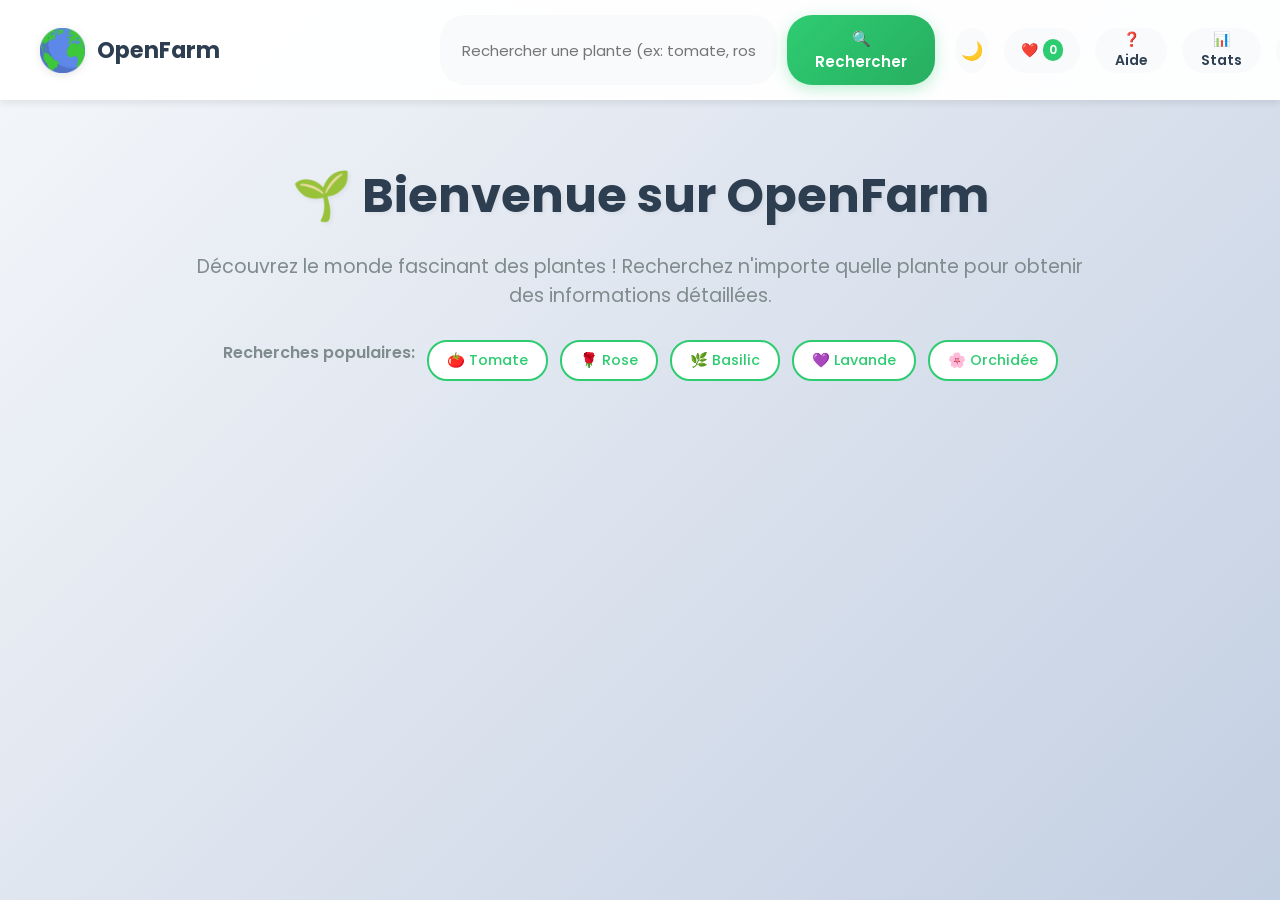
<file: index.html>
<!DOCTYPE html>
<html lang="fr">
<head>
    <meta charset="UTF-8">
    <meta name="viewport" content="width=device-width, initial-scale=1.0">
    <meta name="description" content="OpenFarm - Encyclopédie interactive des plantes. Recherchez et découvrez des informations sur toutes les plantes via Wikipedia.">
    <meta name="keywords" content="plantes, encyclopédie, botanique, jardin, OpenFarm">
    <meta name="author" content="OpenFarm">
    <title>OpenFarm - Encyclopédie des Plantes</title>
    <link rel="icon" type="image/png" href="icone.png">
    <link href="https://fonts.googleapis.com/css2?family=Poppins:wght@300;400;500;600;700&display=swap" rel="stylesheet">
    <link rel="stylesheet" href="style.css">
</head>
<body>
    <nav class="navbar">
        <a href="#" class="logo" onclick="location.reload()">
            <img src="icone.png" alt="Logo OpenFarm">
            <span>OpenFarm</span>
        </a>
        <div class="nav-content">
            <div class="search-container">
                <input type="text" class="search-input" placeholder="Rechercher une plante (ex: tomate, rose, basilic...)" aria-label="Rechercher une plante">
                <div class="search-suggestions" id="searchSuggestions"></div>
                <button class="search-button" aria-label="Lancer la recherche">
                    🔍 Rechercher
                </button>
            </div>
            <div class="nav-tools">
                <button class="theme-toggle" id="themeToggle" title="Basculer le thème (Ctrl+D)">
                    🌙
                </button>
                <button class="favorites-toggle" id="favoritesToggle" title="Mes favoris">
                    ❤️ <span class="favorites-count">0</span>
                </button>
                <button class="help-toggle" id="helpToggle" title="Aide (Ctrl+H)">
                    ❓ Aide
                </button>
                <button class="help-toggle" onclick="showStatsModal()" title="Statistiques">
                    📊 Stats
                </button>
                <button class="help-toggle" onclick="showAllNotes()" title="Mes notes">
                    📝 Notes
                </button>
            </div>
        </div>
        <div class="progress-bar" id="readingProgress"></div>
    </nav>
    
    <!-- Zone des notifications toast -->
    <div class="toast-container" id="toastContainer"></div>
    
    <!-- Modal d'aide -->
    <div class="help-modal" id="helpModal">
        <div class="help-content">
            <button class="help-close" id="helpClose">×</button>
            <h2>❓ Aide - OpenFarm</h2>
            
            <div class="help-section">
                <h3>🔍 Recherche</h3>
                <p>Tapez le nom d'une plante dans la barre de recherche pour découvrir des informations détaillées.</p>
                <ul>
                    <li>✨ Les suggestions apparaissent automatiquement</li>
                    <li>🎯 Cliquez sur un tag populaire pour une recherche rapide</li>
                    <li>📚 Les résultats proviennent de Wikipedia</li>
                </ul>
            </div>
            
            <div class="help-section">
                <h3>⌨️ Raccourcis Clavier</h3>
                <ul>
                    <li><span class="shortcut-key">Ctrl</span> + <span class="shortcut-key">K</span> : Focus sur la recherche</li>
                    <li><span class="shortcut-key">Ctrl</span> + <span class="shortcut-key">D</span> : Basculer le thème</li>
                    <li><span class="shortcut-key">Ctrl</span> + <span class="shortcut-key">H</span> : Afficher l'aide</li>
                    <li><span class="shortcut-key">Escape</span> : Fermer / Revenir en arrière</li>
                    <li><span class="shortcut-key">↑</span> <span class="shortcut-key">↓</span> : Naviguer dans les suggestions</li>
                    <li><span class="shortcut-key">Enter</span> : Sélectionner</li>
                </ul>
            </div>
            
            <div class="help-section">
                <h3>❤️ Favoris</h3>
                <p>Ajoutez vos plantes préférées à vos favoris pour y accéder rapidement.</p>
                <ul>
                    <li>🖱️ Cliquez sur le bouton cœur dans un article</li>
                    <li>📋 Consultez tous vos favoris via le bouton "❤️" dans la barre de navigation</li>
                    <li>💾 Vos favoris sont sauvegardés localement</li>
                </ul>
            </div>
            
            <div class="help-section">
                <h3>🎨 Fonctionnalités</h3>
                <ul>
                    <li>🌙 Mode sombre/clair</li>
                    <li>🔊 Lecture audio des articles</li>
                    <li>🖨️ Impression des articles</li>
                    <li>📊 Barre de progression de lecture</li>
                    <li>🔗 Navigation entre articles</li>
                </ul>
            </div>
            
            <div class="help-section">
                <h3>💡 Astuces</h3>
                <ul>
                    <li>🔄 Cliquez sur le logo pour revenir à l'accueil</li>
                    <li>🌐 Tous les liens internes ouvrent dans l'application</li>
                    <li>📱 L'interface s'adapte à tous les écrans</li>
                </ul>
            </div>
        </div>
    </div>
    
    <main class="content">
        <div class="hero">
            <h1>🌱 Bienvenue sur OpenFarm</h1>
            <p>Découvrez le monde fascinant des plantes ! Recherchez n'importe quelle plante pour obtenir des informations détaillées.</p>
            <div class="popular-searches">
                <span class="popular-label" style="color: var(--text-light); font-weight: 600;">Recherches populaires:</span>
                <span class="popular-tag" data-search="tomate">🍅 Tomate</span>
                <span class="popular-tag" data-search="rose">🌹 Rose</span>
                <span class="popular-tag" data-search="basilic">🌿 Basilic</span>
                <span class="popular-tag" data-search="lavande">💜 Lavande</span>
                <span class="popular-tag" data-search="orchidée">🌸 Orchidée</span>
            </div>
        </div>
        
        <div id="searchResults" class="search-results">
            <!-- Les résultats de la recherche s'afficheront ici -->
        </div>
    </main>
    
    <script src="script.js"></script>
    <script src="advanced-features.js"></script>
</body>
</html>
</file>
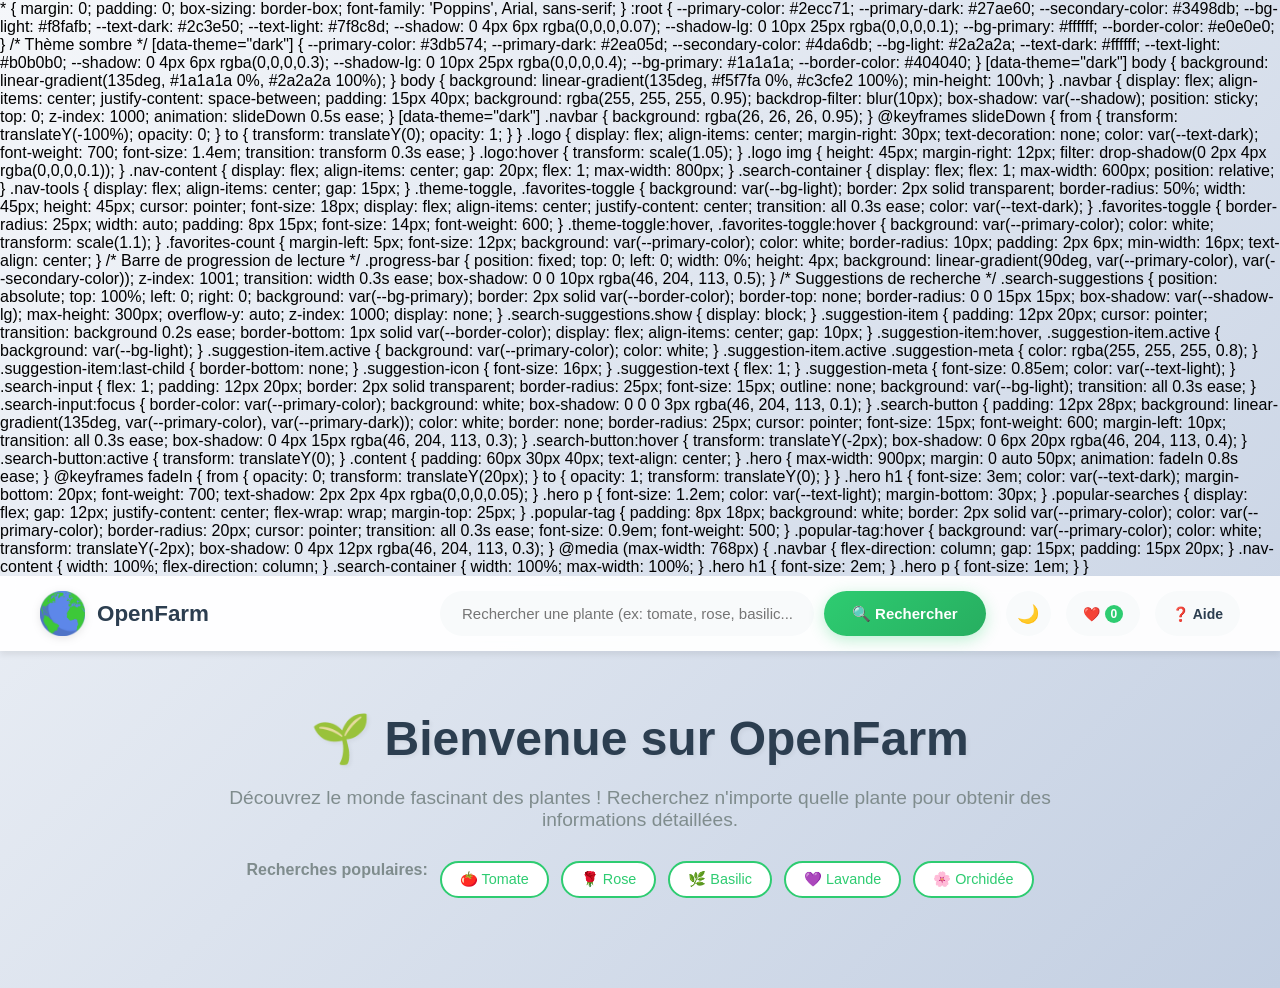
<file: index_old.html>
<!DOCTYPE html>
<html lang="fr">
<head>
    <meta charset="UTF-8">
    <meta name="viewport" content="width=device-width, initial-scale=1.0">
    <meta name="description" content="OpenFarm - Encyclopédie interactive des plantes. Recherchez et découvrez     <link href="https://fonts.googleapis.com/css2?family=Poppins:wght@300;400;500;600;700&display=swap" rel="stylesheet">
    <link rel="stylesheet" href="style.css">
        * {
            margin: 0;
            padding: 0;
            box-sizing: border-box;
            font-family: 'Poppins', Arial, sans-serif;
        }
        
        :root {
            --primary-color: #2ecc71;
            --primary-dark: #27ae60;
            --secondary-color: #3498db;
            --bg-light: #f8fafb;
            --text-dark: #2c3e50;
            --text-light: #7f8c8d;
            --shadow: 0 4px 6px rgba(0,0,0,0.07);
            --shadow-lg: 0 10px 25px rgba(0,0,0,0.1);
            --bg-primary: #ffffff;
            --border-color: #e0e0e0;
        }
        
        /* Thème sombre */
        [data-theme="dark"] {
            --primary-color: #3db574;
            --primary-dark: #2ea05d;
            --secondary-color: #4da6db;
            --bg-light: #2a2a2a;
            --text-dark: #ffffff;
            --text-light: #b0b0b0;
            --shadow: 0 4px 6px rgba(0,0,0,0.3);
            --shadow-lg: 0 10px 25px rgba(0,0,0,0.4);
            --bg-primary: #1a1a1a;
            --border-color: #404040;
        }
        
        [data-theme="dark"] body {
            background: linear-gradient(135deg, #1a1a1a 0%, #2a2a2a 100%);
        }
        
        body {
            background: linear-gradient(135deg, #f5f7fa 0%, #c3cfe2 100%);
            min-height: 100vh;
        }
        
        .navbar {
            display: flex;
            align-items: center;
            justify-content: space-between;
            padding: 15px 40px;
            background: rgba(255, 255, 255, 0.95);
            backdrop-filter: blur(10px);
            box-shadow: var(--shadow);
            position: sticky;
            top: 0;
            z-index: 1000;
            animation: slideDown 0.5s ease;
        }
        
        [data-theme="dark"] .navbar {
            background: rgba(26, 26, 26, 0.95);
        }
        
        @keyframes slideDown {
            from {
                transform: translateY(-100%);
                opacity: 0;
            }
            to {
                transform: translateY(0);
                opacity: 1;
            }
        }
        
        .logo {
            display: flex;
            align-items: center;
            margin-right: 30px;
            text-decoration: none;
            color: var(--text-dark);
            font-weight: 700;
            font-size: 1.4em;
            transition: transform 0.3s ease;
        }
        
        .logo:hover {
            transform: scale(1.05);
        }
        
        .logo img {
            height: 45px;
            margin-right: 12px;
            filter: drop-shadow(0 2px 4px rgba(0,0,0,0.1));
        }
        
        .nav-content {
            display: flex;
            align-items: center;
            gap: 20px;
            flex: 1;
            max-width: 800px;
        }
        
        .search-container {
            display: flex;
            flex: 1;
            max-width: 600px;
            position: relative;
        }
        
        .nav-tools {
            display: flex;
            align-items: center;
            gap: 15px;
        }
        
        .theme-toggle, .favorites-toggle {
            background: var(--bg-light);
            border: 2px solid transparent;
            border-radius: 50%;
            width: 45px;
            height: 45px;
            cursor: pointer;
            font-size: 18px;
            display: flex;
            align-items: center;
            justify-content: center;
            transition: all 0.3s ease;
            color: var(--text-dark);
        }
        
        .favorites-toggle {
            border-radius: 25px;
            width: auto;
            padding: 8px 15px;
            font-size: 14px;
            font-weight: 600;
        }
        
        .theme-toggle:hover, .favorites-toggle:hover {
            background: var(--primary-color);
            color: white;
            transform: scale(1.1);
        }
        
        .favorites-count {
            margin-left: 5px;
            font-size: 12px;
            background: var(--primary-color);
            color: white;
            border-radius: 10px;
            padding: 2px 6px;
            min-width: 16px;
            text-align: center;
        }
        
        /* Barre de progression de lecture */
        .progress-bar {
            position: fixed;
            top: 0;
            left: 0;
            width: 0%;
            height: 4px;
            background: linear-gradient(90deg, var(--primary-color), var(--secondary-color));
            z-index: 1001;
            transition: width 0.3s ease;
            box-shadow: 0 0 10px rgba(46, 204, 113, 0.5);
        }
        
        /* Suggestions de recherche */
        .search-suggestions {
            position: absolute;
            top: 100%;
            left: 0;
            right: 0;
            background: var(--bg-primary);
            border: 2px solid var(--border-color);
            border-top: none;
            border-radius: 0 0 15px 15px;
            box-shadow: var(--shadow-lg);
            max-height: 300px;
            overflow-y: auto;
            z-index: 1000;
            display: none;
        }
        
        .search-suggestions.show {
            display: block;
        }
        
        .suggestion-item {
            padding: 12px 20px;
            cursor: pointer;
            transition: background 0.2s ease;
            border-bottom: 1px solid var(--border-color);
            display: flex;
            align-items: center;
            gap: 10px;
        }
        
        .suggestion-item:hover, .suggestion-item.active {
            background: var(--bg-light);
        }
        
        .suggestion-item.active {
            background: var(--primary-color);
            color: white;
        }
        
        .suggestion-item.active .suggestion-meta {
            color: rgba(255, 255, 255, 0.8);
        }
        
        .suggestion-item:last-child {
            border-bottom: none;
        }
        
        .suggestion-icon {
            font-size: 16px;
        }
        
        .suggestion-text {
            flex: 1;
        }
        
        .suggestion-meta {
            font-size: 0.85em;
            color: var(--text-light);
        }
        
        .search-input {
            flex: 1;
            padding: 12px 20px;
            border: 2px solid transparent;
            border-radius: 25px;
            font-size: 15px;
            outline: none;
            background: var(--bg-light);
            transition: all 0.3s ease;
        }
        
        .search-input:focus {
            border-color: var(--primary-color);
            background: white;
            box-shadow: 0 0 0 3px rgba(46, 204, 113, 0.1);
        }
        
        .search-button {
            padding: 12px 28px;
            background: linear-gradient(135deg, var(--primary-color), var(--primary-dark));
            color: white;
            border: none;
            border-radius: 25px;
            cursor: pointer;
            font-size: 15px;
            font-weight: 600;
            margin-left: 10px;
            transition: all 0.3s ease;
            box-shadow: 0 4px 15px rgba(46, 204, 113, 0.3);
        }
        
        .search-button:hover {
            transform: translateY(-2px);
            box-shadow: 0 6px 20px rgba(46, 204, 113, 0.4);
        }
        
        .search-button:active {
            transform: translateY(0);
        }
        
        .content {
            padding: 60px 30px 40px;
            text-align: center;
        }
        
        .hero {
            max-width: 900px;
            margin: 0 auto 50px;
            animation: fadeIn 0.8s ease;
        }
        
        @keyframes fadeIn {
            from {
                opacity: 0;
                transform: translateY(20px);
            }
            to {
                opacity: 1;
                transform: translateY(0);
            }
        }
        
        .hero h1 {
            font-size: 3em;
            color: var(--text-dark);
            margin-bottom: 20px;
            font-weight: 700;
            text-shadow: 2px 2px 4px rgba(0,0,0,0.05);
        }
        
        .hero p {
            font-size: 1.2em;
            color: var(--text-light);
            margin-bottom: 30px;
        }
        
        .popular-searches {
            display: flex;
            gap: 12px;
            justify-content: center;
            flex-wrap: wrap;
            margin-top: 25px;
        }
        
        .popular-tag {
            padding: 8px 18px;
            background: white;
            border: 2px solid var(--primary-color);
            color: var(--primary-color);
            border-radius: 20px;
            cursor: pointer;
            transition: all 0.3s ease;
            font-size: 0.9em;
            font-weight: 500;
        }
        
        .popular-tag:hover {
            background: var(--primary-color);
            color: white;
            transform: translateY(-2px);
            box-shadow: 0 4px 12px rgba(46, 204, 113, 0.3);
        }
        
        @media (max-width: 768px) {
            .navbar {
                flex-direction: column;
                gap: 15px;
                padding: 15px 20px;
            }
            
            .nav-content {
                width: 100%;
                flex-direction: column;
            }
            
            .search-container {
                width: 100%;
                max-width: 100%;
            }
            
            .hero h1 {
                font-size: 2em;
            }
            
            .hero p {
                font-size: 1em;
            }
        }
    </style>
</head>
<body>
    <nav class="navbar">
        <a href="#" class="logo" onclick="location.reload()">
            <img src="icone.png" alt="Logo OpenFarm">
            <span>OpenFarm</span>
        </a>
        <div class="nav-content">
            <div class="search-container">
                <input type="text" class="search-input" placeholder="Rechercher une plante (ex: tomate, rose, basilic...)" aria-label="Rechercher une plante">
                <div class="search-suggestions" id="searchSuggestions"></div>
                <button class="search-button" aria-label="Lancer la recherche">
                    🔍 Rechercher
                </button>
            </div>
            <div class="nav-tools">
                <button class="theme-toggle" id="themeToggle" title="Basculer le thème">
                    🌙
                </button>
                <button class="favorites-toggle" id="favoritesToggle" title="Mes favoris">
                    ❤️ <span class="favorites-count">0</span>
                </button>
                <button class="help-toggle" id="helpToggle" title="Aide (Ctrl+H)">
                    ❓ Aide
                </button>
            </div>
        </div>
        <div class="progress-bar" id="readingProgress"></div>
    </nav>
    
    <!-- Zone des notifications toast -->
    <div class="toast-container" id="toastContainer"></div>
    
    <!-- Modal d'aide -->
    <div class="help-modal" id="helpModal">
        <div class="help-content">
            <button class="help-close" id="helpClose">×</button>
            <h2>❓ Aide - OpenFarm</h2>
            
            <div class="help-section">
                <h3>🔍 Recherche</h3>
                <p>Tapez le nom d'une plante dans la barre de recherche pour découvrir des informations détaillées.</p>
                <ul>
                    <li>✨ Les suggestions apparaissent automatiquement</li>
                    <li>🎯 Cliquez sur un tag populaire pour une recherche rapide</li>
                    <li>📚 Les résultats proviennent de Wikipedia</li>
                </ul>
            </div>
            
            <div class="help-section">
                <h3>⌨️ Raccourcis Clavier</h3>
                <ul>
                    <li><span class="shortcut-key">Ctrl</span> + <span class="shortcut-key">K</span> : Focus sur la recherche</li>
                    <li><span class="shortcut-key">Ctrl</span> + <span class="shortcut-key">D</span> : Basculer le thème</li>
                    <li><span class="shortcut-key">Ctrl</span> + <span class="shortcut-key">H</span> : Afficher l'aide</li>
                    <li><span class="shortcut-key">Escape</span> : Fermer / Revenir en arrière</li>
                    <li><span class="shortcut-key">↑</span> <span class="shortcut-key">↓</span> : Naviguer dans les suggestions</li>
                    <li><span class="shortcut-key">Enter</span> : Sélectionner</li>
                </ul>
            </div>
            
            <div class="help-section">
                <h3>❤️ Favoris</h3>
                <p>Ajoutez vos plantes préférées à vos favoris pour y accéder rapidement.</p>
                <ul>
                    <li>🖱️ Cliquez sur le bouton cœur dans un article</li>
                    <li>📋 Consultez tous vos favoris via le bouton "❤️" dans la barre de navigation</li>
                    <li>💾 Vos favoris sont sauvegardés localement</li>
                </ul>
            </div>
            
            <div class="help-section">
                <h3>🎨 Fonctionnalités</h3>
                <ul>
                    <li>🌙 Mode sombre/clair</li>
                    <li>🔊 Lecture audio des articles</li>
                    <li>🖨️ Impression des articles</li>
                    <li>📊 Barre de progression de lecture</li>
                    <li>🔗 Navigation entre articles</li>
                </ul>
            </div>
            
            <div class="help-section">
                <h3>💡 Astuces</h3>
                <ul>
                    <li>🔄 Cliquez sur le logo pour revenir à l'accueil</li>
                    <li>🌐 Tous les liens internes ouvrent dans l'application</li>
                    <li>📱 L'interface s'adapte à tous les écrans</li>
                </ul>
            </div>
        </div>
    </div>
    
    <main class="content">
        <div class="hero">
            <h1>🌱 Bienvenue sur OpenFarm</h1>
            <p>Découvrez le monde fascinant des plantes ! Recherchez n'importe quelle plante pour obtenir des informations détaillées.</p>
            <div class="popular-searches">
                <span class="popular-label" style="color: var(--text-light); font-weight: 600;">Recherches populaires:</span>
                <span class="popular-tag" data-search="tomate">🍅 Tomate</span>
                <span class="popular-tag" data-search="rose">🌹 Rose</span>
                <span class="popular-tag" data-search="basilic">🌿 Basilic</span>
                <span class="popular-tag" data-search="lavande">💜 Lavande</span>
                <span class="popular-tag" data-search="orchidée">🌸 Orchidée</span>
            </div>
        </div>
        
        <div id="searchResults" class="search-results">
            <!-- Les résultats de la recherche s'afficheront ici -->
        </div>
    </main>
    
    <script>
        document.addEventListener('DOMContentLoaded', function() {
            const searchInput = document.querySelector('.search-input');
            const searchButton = document.querySelector('.search-button');
            const searchResults = document.getElementById('searchResults');
            const popularTags = document.querySelectorAll('.popular-tag');
            
            // Système de navigation
            let navigationHistory = [];
            let currentSearchResults = null;
            
            // Variables pour les nouvelles fonctionnalités
            let favorites = JSON.parse(localStorage.getItem('plantFavorites') || '[]');
            let speechSynthesis = window.speechSynthesis;
            let currentSpeech = null;
            let searchSuggestions = [];
            
            // Initialisation du thème
            const savedTheme = localStorage.getItem('theme') || 'light';
            document.documentElement.setAttribute('data-theme', savedTheme);
            
            // Gestion du thème - Sécurité avec vérification d'existence
            const themeToggle = document.getElementById('themeToggle');
            const favoritesToggle = document.getElementById('favoritesToggle');
            const searchSuggestionsEl = document.getElementById('searchSuggestions');
            
            // Système de notifications toast (déplacé ici pour être disponible)
            function showToast(message, type = 'info', duration = 3000) {
                const toastContainer = document.getElementById('toastContainer');
                if (!toastContainer) return;
                
                const toast = document.createElement('div');
                toast.className = `toast ${type}`;
                
                const icons = {
                    success: '✓',
                    error: '⚠️',
                    info: 'ℹ️'
                };
                
                toast.innerHTML = `
                    <div class="toast-icon">${icons[type] || icons.info}</div>
                    <div class="toast-content">${message}</div>
                    <button class="toast-close">×</button>
                `;
                
                toastContainer.appendChild(toast);
                
                // Animer l'apparition
                setTimeout(() => toast.classList.add('show'), 100);
                
                // Gestionnaire de fermeture
                const closeBtn = toast.querySelector('.toast-close');
                closeBtn.addEventListener('click', () => {
                    toast.classList.remove('show');
                    setTimeout(() => {
                        if (toast.parentNode) toastContainer.removeChild(toast);
                    }, 300);
                });
                
                // Auto-fermeture
                if (duration > 0) {
                    setTimeout(() => {
                        if (toast.parentNode) {
                            toast.classList.remove('show');
                            setTimeout(() => {
                                if (toast.parentNode) {
                                    toastContainer.removeChild(toast);
                                }
                            }, 300);
                        }
                    }, duration);
                }
            }
            
            function updateThemeIcon() {
                const theme = document.documentElement.getAttribute('data-theme');
                if (themeToggle) {
                    themeToggle.textContent = theme === 'dark' ? '☀️' : '🌙';
                }
            }
            
            function toggleTheme() {
                const currentTheme = document.documentElement.getAttribute('data-theme');
                const newTheme = currentTheme === 'dark' ? 'light' : 'dark';
                document.documentElement.setAttribute('data-theme', newTheme);
                localStorage.setItem('theme', newTheme);
                updateThemeIcon();
                showToast(`Thème ${newTheme === 'dark' ? 'sombre' : 'clair'} activé`, 'success');
            }
            
            function updateFavoritesCount() {
                const count = favorites.length;
                const favoritesCountEl = document.querySelector('.favorites-count');
                if (favoritesCountEl) {
                    favoritesCountEl.textContent = count;
                }
            }
            
            function toggleFavorite(pageId, title) {
                const index = favorites.findIndex(fav => fav.id === pageId);
                if (index > -1) {
                    favorites.splice(index, 1);
                } else {
                    favorites.push({ id: pageId, title: title, date: new Date().toISOString() });
                }
                localStorage.setItem('plantFavorites', JSON.stringify(favorites));
                updateFavoritesCount();
                return index === -1; // retourne true si ajouté, false si supprimé
            }
            
            function updateProgressBar() {
                const article = document.querySelector('.article-content');
                const progressBar = document.getElementById('readingProgress');
                
                if (article && progressBar) {
                    const scrollTop = window.pageYOffset;
                    const docHeight = article.offsetHeight;
                    const winHeight = window.innerHeight;
                    const scrollPercent = scrollTop / (docHeight - winHeight);
                    const scrollPercentRounded = Math.round(scrollPercent * 100);
                    progressBar.style.width = Math.min(scrollPercentRounded, 100) + '%';
                }
            }
            
            function startSpeech(text) {
                if (currentSpeech) {
                    speechSynthesis.cancel();
                }
                
                currentSpeech = new SpeechSynthesisUtterance(text);
                currentSpeech.lang = 'fr-FR';
                currentSpeech.rate = 0.8;
                currentSpeech.pitch = 1;
                
                currentSpeech.onend = () => {
                    const speechBtn = document.getElementById('speechBtn');
                    if (speechBtn) {
                        speechBtn.textContent = '🔊 Écouter';
                        speechBtn.classList.remove('active');
                    }
                };
                
                speechSynthesis.speak(currentSpeech);
            }
            
            function stopSpeech() {
                if (speechSynthesis.speaking) {
                    speechSynthesis.cancel();
                }
            }
            
            async function showSearchSuggestions(query) {
                if (!searchSuggestionsEl || query.length < 2) {
                    if (searchSuggestionsEl) searchSuggestionsEl.classList.remove('show');
                    return;
                }
                
                try {
                    const suggestionsUrl = `https://fr.wikipedia.org/w/api.php?action=query&list=search&srsearch=${encodeURIComponent(query + ' plante')}&format=json&origin=*&srlimit=5`;
                    const response = await fetch(suggestionsUrl);
                    const data = await response.json();
                    
                    if (data.query.search.length > 0) {
                        searchSuggestionsEl.innerHTML = data.query.search.map(item => `
                            <div class="suggestion-item" data-title="${item.title}">
                                <span class="suggestion-icon">🌿</span>
                                <div class="suggestion-text">
                                    <div>${item.title}</div>
                                    <div class="suggestion-meta">${item.snippet.replace(/<[^>]*>/g, '').substring(0, 60)}...</div>
                                </div>
                            </div>
                        `).join('');
                        
                        // Ajouter les événements de clic
                        searchSuggestionsEl.querySelectorAll('.suggestion-item').forEach(item => {
                            item.addEventListener('click', () => {
                                const title = item.getAttribute('data-title');
                                searchInput.value = title;
                                searchSuggestionsEl.classList.remove('show');
                                searchPlant();
                            });
                        });
                        
                        searchSuggestionsEl.classList.add('show');
                    }
                } catch (error) {
                    console.error('Erreur lors de la récupération des suggestions:', error);
                }
            }
            
            // Initialisation
            updateThemeIcon();
            updateFavoritesCount();
            
            // Fonction pour afficher les favoris
            function showFavorites() {
                if (favorites.length === 0) {
                    searchResults.innerHTML = `
                        <div class="no-results-container">
                            <div class="no-results-icon">❤️</div>
                            <p class="no-results">Aucun favori pour le moment</p>
                            <p class="no-results-sub">Ajoutez des articles à vos favoris en cliquant sur le bouton cœur lors de la lecture.</p>
                        </div>
                    `;
                    return;
                }
                
                searchResults.innerHTML = `
                    <div class="results-header">
                        <h2>❤️ Mes favoris (${favorites.length})</h2>
                    </div>
                    <div class="results-container">
                        ${favorites.map(fav => `
                            <div class="result-item favorite-item" data-page-id="${fav.id}" data-title="${fav.title}">
                                <div class="image-container">
                                    <div class="favorite-icon">🌿</div>
                                </div>
                                <div class="result-content">
                                    <h3><a href="#" class="article-link" data-page-id="${fav.id}" data-title="${fav.title}">${fav.title}</a></h3>
                                    <p class="snippet">Ajouté à vos favoris le ${new Date(fav.date).toLocaleDateString('fr-FR')}</p>
                                    <div class="result-actions">
                                        <a href="#" class="read-more article-link" data-page-id="${fav.id}" data-title="${fav.title}">📖 Lire l'article</a>
                                        <button class="remove-favorite" data-page-id="${fav.id}">🗑️ Supprimer</button>
                                    </div>
                                </div>
                            </div>
                        `).join('')}
                    </div>
                `;
                
                // Ajouter les gestionnaires d'événements
                const articleLinks = searchResults.querySelectorAll('.article-link');
                articleLinks.forEach(link => {
                    link.addEventListener('click', (e) => {
                        e.preventDefault();
                        currentSearchResults = searchResults.innerHTML; // Sauvegarder la vue des favoris
                        const pageId = link.getAttribute('data-page-id');
                        const title = link.getAttribute('data-title');
                        showWikipediaArticle(pageId, title);
                    });
                });
                
                const removeButtons = searchResults.querySelectorAll('.remove-favorite');
                removeButtons.forEach(btn => {
                    btn.addEventListener('click', () => {
                        const pageId = btn.getAttribute('data-page-id');
                        toggleFavorite(pageId, '');
                        showFavorites(); // Rafraîchir la liste
                    });
                });
            }
            
            // Événements avec vérifications de sécurité
            if (themeToggle) {
                themeToggle.addEventListener('click', toggleTheme);
            }
            if (favoritesToggle) {
                favoritesToggle.addEventListener('click', showFavorites);
            }
            
            // Barre de progression
            window.addEventListener('scroll', updateProgressBar);
            
            // Fermer les suggestions quand on clique ailleurs
            document.addEventListener('click', (e) => {
                if (searchSuggestionsEl && !searchInput.contains(e.target) && !searchSuggestionsEl.contains(e.target)) {
                    searchSuggestionsEl.classList.remove('show');
                }
            });
            
            // Navigation par clavier
            document.addEventListener('keydown', (e) => {
                // Ctrl/Cmd + K pour focus sur recherche
                if ((e.ctrlKey || e.metaKey) && e.key === 'k') {
                    e.preventDefault();
                    searchInput.focus();
                }
                
                // Escape pour fermer les suggestions ou revenir
                if (e.key === 'Escape') {
                    if (searchSuggestionsEl.classList.contains('show')) {
                        searchSuggestionsEl.classList.remove('show');
                    } else if (document.querySelector('.article-container')) {
                        goBackToResults();
                    }
                }
                
                // Ctrl/Cmd + D pour basculer le thème
                if ((e.ctrlKey || e.metaKey) && e.key === 'd') {
                    e.preventDefault();
                    toggleTheme();
                }
                
                // Flèches pour naviguer dans les suggestions
                if (searchSuggestionsEl && searchSuggestionsEl.classList.contains('show')) {
                    const suggestions = searchSuggestionsEl.querySelectorAll('.suggestion-item');
                    const activeIndex = Array.from(suggestions).findIndex(item => item.classList.contains('active'));
                    
                    if (e.key === 'ArrowDown') {
                        e.preventDefault();
                        const nextIndex = activeIndex < suggestions.length - 1 ? activeIndex + 1 : 0;
                        suggestions.forEach((item, index) => {
                            item.classList.toggle('active', index === nextIndex);
                        });
                    }
                    
                    if (e.key === 'ArrowUp') {
                        e.preventDefault();
                        const prevIndex = activeIndex > 0 ? activeIndex - 1 : suggestions.length - 1;
                        suggestions.forEach((item, index) => {
                            item.classList.toggle('active', index === prevIndex);
                        });
                    }
                    
                    if (e.key === 'Enter' && activeIndex >= 0) {
                        e.preventDefault();
                        suggestions[activeIndex].click();
                    }
                }
            });
            
            // Animation au survol des éléments
            function addHoverAnimations() {
                const animatedElements = document.querySelectorAll('.result-item, .popular-tag, .article-control-btn');
                animatedElements.forEach(element => {
                    element.addEventListener('mouseenter', () => {
                        element.style.transform = 'translateY(-3px) scale(1.02)';
                    });
                    element.addEventListener('mouseleave', () => {
                        element.style.transform = '';
                    });
                });
            }
            
            // Fonctions utilitaires pour l'historique
            function addToHistory(pageId, title) {
                const historyItem = { id: pageId, title: title, timestamp: Date.now() };
                navigationHistory = navigationHistory.filter(item => item.id !== pageId);
                navigationHistory.unshift(historyItem);
                
                // Garder seulement les 20 dernières entrées
                if (navigationHistory.length > 20) {
                    navigationHistory = navigationHistory.slice(0, 20);
                }
                
                localStorage.setItem('plantHistory', JSON.stringify(navigationHistory));
            }
            
            // Charger l'historique au démarrage (utilise la variable déjà déclarée en haut)
            if (localStorage.getItem('plantHistory')) {
                const savedHistory = JSON.parse(localStorage.getItem('plantHistory') || '[]');
                navigationHistory.push(...savedHistory);
            }
            
            // Gestion des tags populaires
            popularTags.forEach(tag => {
                tag.addEventListener('click', function() {
                    const searchTerm = this.getAttribute('data-search');
                    searchInput.value = searchTerm;
                    searchPlant();
                    // Scroll vers les résultats
                    setTimeout(() => {
                        searchResults.scrollIntoView({ behavior: 'smooth', block: 'start' });
                    }, 100);
                });
            });
            
            // Fonction pour effectuer la recherche
            async function searchPlant() {
                const query = searchInput.value.trim();
                if (query === '') {
                    searchResults.innerHTML = '<p class="error">⚠️ Veuillez entrer un terme de recherche.</p>';
                    return;
                }
                
                // Afficher un message de chargement avec animation
                searchResults.innerHTML = `
                    <div class="loading-container">
                        <div class="spinner"></div>
                        <p class="loading">Recherche en cours...</p>
                    </div>
                `;
                
                try {
                    // Appel à l'API de Wikipédia pour la recherche
                    const searchUrl = `https://fr.wikipedia.org/w/api.php?action=query&list=search&srsearch=${encodeURIComponent(query + ' plante')}&format=json&origin=*&srlimit=10`;
                    const searchResponse = await fetch(searchUrl);
                    const searchData = await searchResponse.json();
                    
                    if (searchData.query.search.length === 0) {
                        searchResults.innerHTML = `
                            <div class="no-results-container">
                                <div class="no-results-icon">🔍</div>
                                <p class="no-results">Aucun résultat trouvé pour "${query}"</p>
                                <p class="no-results-sub">Essayez avec un autre terme de recherche ou consultez nos suggestions populaires.</p>
                            </div>
                        `;
                        return;
                    }
                    
                    // Préparer l'affichage des résultats
                    searchResults.innerHTML = `
                        <div class="results-header">
                            <h2>📚 Résultats pour "${query}" (${searchData.query.search.length})</h2>
                        </div>
                        <div class="results-container"></div>
                    `;
                    const resultsContainer = document.querySelector('.results-container');
                    
                    // Pour chaque résultat, créer un élément et ajouter l'image
                    searchData.query.search.forEach((result, index) => {
                        const pageUrl = `https://fr.wikipedia.org/?curid=${result.pageid}`;
                        const snippet = result.snippet.replace(/<span class="searchmatch">/g, '<strong>').replace(/<\/span>/g, '</strong>');
                        
                        // Créer l'élément de résultat
                        const resultElement = document.createElement('div');
                        resultElement.className = 'result-item';
                        resultElement.style.animationDelay = `${index * 0.1}s`;
                        
                        // Ajouter d'abord le contenu texte
                        resultElement.innerHTML = `
                            <div class="image-container">
                                <div class="image-placeholder">
                                    <div class="skeleton"></div>
                                </div>
                            </div>
                            <div class="result-content">
                                <h3><a href="#" class="article-link" data-page-id="${result.pageid}" data-title="${result.title}">${result.title}</a></h3>
                                <p class="snippet">${snippet}...</p>
                                <div class="result-actions">
                                    <a href="#" class="read-more article-link" data-page-id="${result.pageid}" data-title="${result.title}">📖 Lire l'article</a>
                                    <a href="${pageUrl}" class="external-link" target="_blank" rel="noopener noreferrer">🔗 Voir sur Wikipédia</a>
                                </div>
                            </div>
                        `;
                        
                        resultsContainer.appendChild(resultElement);
                        
                        // Récupérer l'image de manière asynchrone
                        fetchPlantImage(result.pageid, resultElement, result.title);
                        
                        // Ajouter les gestionnaires d'événements pour les liens d'article
                        const articleLinks = resultElement.querySelectorAll('.article-link');
                        articleLinks.forEach(link => {
                            link.addEventListener('click', (e) => {
                                e.preventDefault();
                                const pageId = link.getAttribute('data-page-id');
                                const title = link.getAttribute('data-title');
                                showWikipediaArticle(pageId, title);
                            });
                        });
                    });
                } catch (error) {
                    console.error('Erreur lors de la recherche:', error);
                    searchResults.innerHTML = `
                        <div class="error-container">
                            <div class="error-icon">⚠️</div>
                            <p class="error">Une erreur est survenue lors de la recherche</p>
                            <p class="error-sub">Veuillez vérifier votre connexion et réessayer.</p>
                            <button class="retry-button" onclick="location.reload()">🔄 Réessayer</button>
                        </div>
                    `;
                }
            }
            
            // Fonction pour récupérer l'image d'une plante
            async function fetchPlantImage(pageId, resultElement, title) {
                try {
                    const imageUrl = `https://fr.wikipedia.org/w/api.php?action=query&prop=pageimages&format=json&pithumbsize=400&pageids=${pageId}&origin=*`;
                    const imageResponse = await fetch(imageUrl);
                    const imageData = await imageResponse.json();
                    
                    const page = imageData.query.pages[pageId];
                    const imageSrc = page.thumbnail ? page.thumbnail.source : 'https://upload.wikimedia.org/wikipedia/commons/thumb/6/65/No-Image-Placeholder.svg/400px-No-Image-Placeholder.svg.png';
                    
                    const imageContainer = resultElement.querySelector('.image-container');
                    if (imageContainer) {
                        imageContainer.innerHTML = `<img src="${imageSrc}" alt="${title}" class="plant-image" loading="lazy">`;
                    }
                } catch (error) {
                    console.error('Erreur lors du chargement de l\'image:', error);
                    const imageContainer = resultElement.querySelector('.image-container');
                    if (imageContainer) {
                        imageContainer.innerHTML = '<div class="no-image">🌿</div>';
                    }
                }
            }
            
            // Fonction pour revenir aux résultats de recherche
            function goBackToResults() {
                if (currentSearchResults) {
                    searchResults.innerHTML = currentSearchResults;
                    // Réinitialiser les gestionnaires d'événements
                    const articleLinks = searchResults.querySelectorAll('.article-link');
                    articleLinks.forEach(link => {
                        link.addEventListener('click', (e) => {
                            e.preventDefault();
                            const pageId = link.getAttribute('data-page-id');
                            const title = link.getAttribute('data-title');
                            showWikipediaArticle(pageId, title);
                        });
                    });
                } else {
                    location.reload();
                }
            }
            
            // Fonction pour afficher un article Wikipédia
            async function showWikipediaArticle(pageId, title) {
                // Sauvegarder les résultats actuels si ce n'est pas déjà fait
                if (!currentSearchResults && searchResults.querySelector('.results-container')) {
                    currentSearchResults = searchResults.innerHTML;
                }
                
                // Afficher un message de chargement
                searchResults.innerHTML = `
                    <div class="article-loading">
                        <div class="spinner"></div>
                        <p>Chargement de l'article "${title}"...</p>
                    </div>
                `;
                
                try {
                    // Récupérer le contenu de l'article
                    const contentUrl = `https://fr.wikipedia.org/w/api.php?action=parse&format=json&pageid=${pageId}&prop=text&origin=*&disabletoc=true`;
                    const contentResponse = await fetch(contentUrl);
                    const contentData = await contentResponse.json();
                    
                    if (contentData.parse && contentData.parse.text) {
                        let articleContent = contentData.parse.text['*'];
                        
                        // Nettoyer le contenu (supprimer les liens d'édition, les références complexes, etc.)
                        articleContent = articleContent.replace(/<span class="mw-editsection">.*?<\/span>/g, '');
                        articleContent = articleContent.replace(/href="\/wiki\//g, 'href="https://fr.wikipedia.org/wiki/');
                        articleContent = articleContent.replace(/src="\/\//g, 'src="https://');
                        
                        // Afficher l'article
                        searchResults.innerHTML = `
                            <div class="article-container">
                                <div class="article-header">
                                    <button class="back-button" id="backToResults">
                                        <span>← Retour aux résultats</span>
                                    </button>
                                    <h1 class="article-title">${title}</h1>
                                    <div class="article-meta">
                                        <span class="source-info">📚 Source: Wikipédia</span>
                                        <div class="article-controls">
                                            <button class="article-control-btn" id="favoriteBtn" data-page-id="${pageId}" data-title="${title}">
                                                ❤️ Favoris
                                            </button>
                                            <button class="article-control-btn" id="speechBtn">
                                                🔊 Écouter
                                            </button>
                                            <a href="https://fr.wikipedia.org/?curid=${pageId}" target="_blank" class="external-link">🔗 Version complète</a>
                                        </div>
                                    </div>
                                </div>
                                <div class="article-content">${articleContent}</div>
                            </div>
                        `;
                        
                        // Ajouter les gestionnaires pour les liens internes de l'article
                        const articleLinks = searchResults.querySelectorAll('.article-content a[href*="wikipedia.org/wiki/"]');
                        articleLinks.forEach(link => {
                            link.addEventListener('click', async (e) => {
                                e.preventDefault();
                                const wikiUrl = link.href;
                                const pageName = wikiUrl.split('/wiki/')[1];
                                
                                // Rechercher l'ID de la page
                                try {
                                    const pageInfoUrl = `https://fr.wikipedia.org/w/api.php?action=query&titles=${encodeURIComponent(pageName)}&format=json&origin=*`;
                                    const pageInfoResponse = await fetch(pageInfoUrl);
                                    const pageInfoData = await pageInfoResponse.json();
                                    const pages = pageInfoData.query.pages;
                                    const linkedPageId = Object.keys(pages)[0];
                                    const linkedPageTitle = pages[linkedPageId].title;
                                    
                                    if (linkedPageId !== '-1') {
                                        showWikipediaArticle(linkedPageId, linkedPageTitle);
                                    }
                                } catch (error) {
                                    console.error('Erreur lors de la navigation:', error);
                                    window.open(wikiUrl, '_blank');
                                }
                            });
                        });
                        
                        // Ajouter le gestionnaire pour le bouton retour
                        const backButton = document.getElementById('backToResults');
                        if (backButton) {
                            backButton.addEventListener('click', goBackToResults);
                        }
                        
                        // Ajouter les gestionnaires pour les contrôles d'article
                        const favoriteBtn = document.getElementById('favoriteBtn');
                        const speechBtn = document.getElementById('speechBtn');
                        
                        if (favoriteBtn) {
                            const isFavorited = favorites.some(fav => fav.id === pageId);
                            if (isFavorited) {
                                favoriteBtn.classList.add('favorited');
                                favoriteBtn.innerHTML = '♥️ Favori ajouté';
                            }
                            
                            favoriteBtn.addEventListener('click', () => {
                                const added = toggleFavorite(pageId, title);
                                if (added) {
                                    favoriteBtn.classList.add('favorited');
                                    favoriteBtn.innerHTML = '♥️ Favori ajouté';
                                    showToast(`"${title}" ajouté aux favoris`, 'success');
                                } else {
                                    favoriteBtn.classList.remove('favorited');
                                    favoriteBtn.innerHTML = '❤️ Favoris';
                                    showToast(`"${title}" supprimé des favoris`, 'info');
                                }
                            });
                        }
                        
                        if (speechBtn) {
                            speechBtn.addEventListener('click', () => {
                                if (speechSynthesis.speaking) {
                                    stopSpeech();
                                    speechBtn.textContent = '🔊 Écouter';
                                    speechBtn.classList.remove('active');
                                    showToast('Lecture audio arrêtée', 'info');
                                } else {
                                    const articleText = document.querySelector('.article-content');
                                    if (articleText) {
                                        const textToRead = title + '. ' + articleText.textContent;
                                        startSpeech(textToRead);
                                        speechBtn.textContent = '🔊 Arrêter';
                                        speechBtn.classList.add('active');
                                        showToast('Début de la lecture audio', 'success');
                                    } else {
                                        showToast('Impossible de lire cet article', 'error');
                                    }
                                }
                            });
                        }
                        
                        // Ajouter à l'historique
                        addToHistory(pageId, title);
                        
                        // Scroll vers le haut
                        window.scrollTo({ top: 0, behavior: 'smooth' });
                        
                    } else {
                        throw new Error('Contenu de l\'article non disponible');
                    }
                } catch (error) {
                    console.error('Erreur lors du chargement de l\'article:', error);
                    searchResults.innerHTML = `
                        <div class="error-container">
                            <div class="error-icon">⚠️</div>
                            <p class="error">Erreur lors du chargement de l'article</p>
                            <p class="error-sub">L'article "${title}" n'a pas pu être chargé.</p>
                            <div class="error-actions">
                                <button class="retry-button" id="backToResultsError">← Retour aux résultats</button>
                                <a href="https://fr.wikipedia.org/?curid=${pageId}" target="_blank" class="external-link">🔗 Voir sur Wikipédia</a>
                            </div>
                        </div>
                    `;
                    
                    // Ajouter le gestionnaire pour le bouton retour d'erreur
                    const backButtonError = document.getElementById('backToResultsError');
                    if (backButtonError) {
                        backButtonError.addEventListener('click', goBackToResults);
                    }
                }
            }
            
            // Événements de recherche
            if (searchButton) {
                searchButton.addEventListener('click', searchPlant);
            }
            if (searchInput) {
                searchInput.addEventListener('keypress', function(e) {
                    if (e.key === 'Enter') {
                        searchPlant();
                    }
                });
                
                // Suggestion automatique lors de la saisie
                let searchTimeout;
                searchInput.addEventListener('input', function() {
                    clearTimeout(searchTimeout);
                    const value = this.value.trim();
                    if (value.length > 1) {
                        searchTimeout = setTimeout(() => {
                            showSearchSuggestions(value);
                        }, 300);
                    } else {
                        if (searchSuggestionsEl) searchSuggestionsEl.classList.remove('show');
                    }
                });
            }
        });
    </script>
    <style>
        .search-results {
            margin-top: 40px;
            text-align: left;
            max-width: 1000px;
            margin-left: auto;
            margin-right: auto;
            animation: fadeIn 0.5s ease;
        }
        
        .results-header {
            margin-bottom: 30px;
            padding: 20px;
            background: white;
            border-radius: 15px;
            box-shadow: var(--shadow);
        }
        
        .results-header h2 {
            color: var(--text-dark);
            font-size: 1.8em;
            font-weight: 600;
        }
        
        .results-container {
            display: grid;
            grid-template-columns: 1fr;
            gap: 25px;
        }
        
        .result-item {
            background: white;
            padding: 0;
            border-radius: 15px;
            box-shadow: var(--shadow);
            display: flex;
            gap: 0;
            overflow: hidden;
            transition: all 0.3s ease;
            animation: slideUp 0.5s ease forwards;
            opacity: 0;
        }
        
        @keyframes slideUp {
            to {
                opacity: 1;
                transform: translateY(0);
            }
            from {
                opacity: 0;
                transform: translateY(20px);
            }
        }
        
        .result-item:hover {
            transform: translateY(-5px);
            box-shadow: var(--shadow-lg);
        }
        
        .image-container {
            width: 280px;
            min-width: 280px;
            height: 200px;
            background: linear-gradient(135deg, #f5f7fa 0%, #c3cfe2 100%);
            overflow: hidden;
            display: flex;
            align-items: center;
            justify-content: center;
            position: relative;
        }
        
        .skeleton {
            width: 100%;
            height: 100%;
            background: linear-gradient(90deg, #f0f0f0 25%, #e0e0e0 50%, #f0f0f0 75%);
            background-size: 200% 100%;
            animation: loading 1.5s infinite;
        }
        
        @keyframes loading {
            0% { background-position: 200% 0; }
            100% { background-position: -200% 0; }
        }
        
        .plant-image {
            width: 100%;
            height: 100%;
            object-fit: cover;
            transition: transform 0.5s ease;
        }
        
        .result-item:hover .plant-image {
            transform: scale(1.1);
        }
        
        .image-placeholder {
            width: 100%;
            height: 100%;
            display: flex;
            align-items: center;
            justify-content: center;
        }
        
        .no-image {
            font-size: 3em;
            color: #ccc;
        }
        
        .result-content {
            flex: 1;
            padding: 25px;
            display: flex;
            flex-direction: column;
            gap: 12px;
        }
        
        .result-item h3 {
            color: var(--text-dark);
            font-size: 1.4em;
            font-weight: 600;
            margin: 0;
        }
        
        .result-item h3 a {
            color: var(--text-dark);
            text-decoration: none;
            transition: color 0.3s ease;
        }
        
        .result-item h3 a:hover {
            color: var(--primary-color);
        }
        
        .snippet {
            color: var(--text-light);
            line-height: 1.7;
            flex: 1;
        }
        
        .snippet strong {
            color: var(--primary-color);
            font-weight: 600;
        }
        
        .result-actions {
            display: flex;
            gap: 10px;
            margin-top: 10px;
        }
        
        .read-more {
            display: inline-flex;
            align-items: center;
            gap: 6px;
            padding: 10px 20px;
            background: linear-gradient(135deg, var(--primary-color), var(--primary-dark));
            color: white;
            text-decoration: none;
            font-size: 0.9em;
            font-weight: 600;
            border-radius: 20px;
            transition: all 0.3s ease;
            box-shadow: 0 4px 10px rgba(46, 204, 113, 0.2);
        }
        
        .read-more:hover {
            transform: translateY(-2px);
            box-shadow: 0 6px 15px rgba(46, 204, 113, 0.3);
        }
        
        .external-link {
            display: inline-flex;
            align-items: center;
            gap: 6px;
            padding: 10px 20px;
            background: linear-gradient(135deg, var(--secondary-color), #2980b9);
            color: white;
            text-decoration: none;
            font-size: 0.9em;
            font-weight: 600;
            border-radius: 20px;
            transition: all 0.3s ease;
            box-shadow: 0 4px 10px rgba(52, 152, 219, 0.2);
        }
        
        .external-link:hover {
            transform: translateY(-2px);
            box-shadow: 0 6px 15px rgba(52, 152, 219, 0.3);
        }
        
        /* Styles pour l'affichage des articles */
        .article-container {
            background: white;
            border-radius: 15px;
            box-shadow: var(--shadow-lg);
            overflow: hidden;
            margin-bottom: 30px;
            animation: fadeIn 0.5s ease;
        }
        
        .article-header {
            background: linear-gradient(135deg, var(--primary-color), var(--primary-dark));
            color: white;
            padding: 25px 30px;
            position: relative;
        }
        
        .back-button {
            background: rgba(255, 255, 255, 0.2);
            border: 2px solid rgba(255, 255, 255, 0.3);
            color: white;
            padding: 8px 16px;
            border-radius: 20px;
            cursor: pointer;
            font-size: 0.9em;
            font-weight: 600;
            margin-bottom: 15px;
            transition: all 0.3s ease;
            display: inline-flex;
            align-items: center;
            gap: 8px;
        }
        
        .back-button:hover {
            background: rgba(255, 255, 255, 0.3);
            border-color: rgba(255, 255, 255, 0.5);
            transform: translateX(-3px);
        }
        
        .article-title {
            font-size: 2.2em;
            font-weight: 700;
            margin: 0 0 15px 0;
            line-height: 1.2;
        }
        
        .article-meta {
            display: flex;
            align-items: center;
            justify-content: space-between;
            gap: 20px;
            flex-wrap: wrap;
        }
        
        .article-controls {
            display: flex;
            align-items: center;
            gap: 10px;
            flex-wrap: wrap;
        }
        
        .article-control-btn {
            background: rgba(255, 255, 255, 0.2);
            border: 2px solid rgba(255, 255, 255, 0.3);
            color: white;
            padding: 6px 12px;
            border-radius: 15px;
            cursor: pointer;
            font-size: 0.85em;
            font-weight: 600;
            transition: all 0.3s ease;
            display: flex;
            align-items: center;
            gap: 5px;
        }
        
        .article-control-btn:hover {
            background: rgba(255, 255, 255, 0.3);
            border-color: rgba(255, 255, 255, 0.5);
            transform: translateY(-1px);
        }
        
        .article-control-btn.active {
            background: rgba(255, 255, 255, 0.4);
            border-color: rgba(255, 255, 255, 0.6);
        }
        
        .article-control-btn.favorited {
            background: rgba(231, 76, 60, 0.3);
            border-color: rgba(231, 76, 60, 0.5);
        }
        
        .source-info {
            background: rgba(255, 255, 255, 0.2);
            padding: 6px 12px;
            border-radius: 15px;
            font-size: 0.9em;
            font-weight: 500;
        }
        
        .article-meta .external-link {
            background: rgba(255, 255, 255, 0.2);
            border: 2px solid rgba(255, 255, 255, 0.3);
            padding: 6px 12px;
            font-size: 0.85em;
        }
        
        .article-meta .external-link:hover {
            background: rgba(255, 255, 255, 0.3);
            border-color: rgba(255, 255, 255, 0.5);
            transform: translateY(-1px);
        }
        
        .article-content {
            padding: 40px;
            line-height: 1.8;
            font-size: 1.05em;
            color: var(--text-dark);
            max-width: none;
        }
        
        .article-content h1, .article-content h2, .article-content h3, .article-content h4 {
            color: var(--text-dark);
            font-weight: 600;
            margin: 30px 0 15px 0;
            line-height: 1.3;
        }
        
        .article-content h1 {
            font-size: 1.8em;
            border-bottom: 3px solid var(--primary-color);
            padding-bottom: 10px;
        }
        
        .article-content h2 {
            font-size: 1.5em;
            border-bottom: 2px solid var(--primary-color);
            padding-bottom: 8px;
        }
        
        .article-content h3 {
            font-size: 1.3em;
        }
        
        .article-content p {
            margin-bottom: 16px;
            text-align: justify;
        }
        
        .article-content a {
            color: var(--primary-color);
            text-decoration: none;
            border-bottom: 1px solid transparent;
            transition: all 0.3s ease;
        }
        
        .article-content a:hover {
            border-bottom-color: var(--primary-color);
        }
        
        .article-content img {
            max-width: 100%;
            height: auto;
            border-radius: 10px;
            box-shadow: 0 4px 15px rgba(0,0,0,0.1);
            margin: 20px 0;
        }
        
        .article-content .infobox {
            float: right;
            width: 300px;
            margin: 0 0 20px 20px;
            background: var(--bg-light);
            border: 1px solid #e0e0e0;
            border-radius: 10px;
            padding: 15px;
            box-shadow: var(--shadow);
        }
        
        .article-content .thumbinner {
            background: var(--bg-light);
            border: 1px solid #e0e0e0;
            border-radius: 8px;
            padding: 10px;
            margin: 15px 0;
            text-align: center;
        }
        
        .article-content .thumbcaption {
            font-size: 0.9em;
            color: var(--text-light);
            margin-top: 8px;
            font-style: italic;
        }
        
        .article-loading {
            text-align: center;
            padding: 60px 20px;
            background: white;
            border-radius: 15px;
            box-shadow: var(--shadow);
        }
        
        .article-loading p {
            color: var(--text-light);
            font-size: 1.1em;
            margin-top: 20px;
        }
        
        .error-actions {
            display: flex;
            gap: 15px;
            justify-content: center;
            flex-wrap: wrap;
        }
        
        /* Styles pour les favoris */
        .favorite-item {
            border-left: 4px solid var(--primary-color);
        }
        
        .favorite-icon {
            font-size: 3em;
            color: var(--primary-color);
            display: flex;
            align-items: center;
            justify-content: center;
            height: 100%;
        }
        
        .remove-favorite {
            background: linear-gradient(135deg, #e74c3c, #c0392b);
            color: white;
            border: none;
            padding: 8px 15px;
            border-radius: 15px;
            cursor: pointer;
            font-size: 0.85em;
            font-weight: 600;
            transition: all 0.3s ease;
        }
        
        .remove-favorite:hover {
            background: linear-gradient(135deg, #c0392b, #a93226);
            transform: translateY(-1px);
        }
        
        /* Animations améliorées */
        .result-item, .popular-tag, .article-control-btn {
            transition: all 0.3s cubic-bezier(0.4, 0, 0.2, 1);
        }
        
        .search-input:focus {
            transform: scale(1.02);
        }
        
        .search-button:active {
            transform: scale(0.95);
        }
        
        /* Effet de pulse sur les favoris */
        @keyframes pulse {
            0% { transform: scale(1); }
            50% { transform: scale(1.05); }
            100% { transform: scale(1); }
        }
        
        .article-control-btn.favorited {
            animation: pulse 0.6s ease-in-out;
        }
        
        /* Notifications Toast */
        .toast-container {
            position: fixed;
            top: 80px;
            right: 20px;
            z-index: 1002;
            display: flex;
            flex-direction: column;
            gap: 10px;
            pointer-events: none;
        }
        
        .toast {
            background: var(--bg-primary);
            color: var(--text-dark);
            padding: 15px 20px;
            border-radius: 10px;
            box-shadow: var(--shadow-lg);
            border-left: 4px solid var(--primary-color);
            min-width: 300px;
            transform: translateX(400px);
            opacity: 0;
            transition: all 0.3s ease;
            pointer-events: auto;
            display: flex;
            align-items: center;
            gap: 10px;
        }
        
        .toast.show {
            transform: translateX(0);
            opacity: 1;
        }
        
        .toast.success {
            border-left-color: var(--primary-color);
        }
        
        .toast.error {
            border-left-color: #e74c3c;
        }
        
        .toast.info {
            border-left-color: var(--secondary-color);
        }
        
        .toast-icon {
            font-size: 1.2em;
            flex-shrink: 0;
        }
        
        .toast-content {
            flex: 1;
        }
        
        .toast-close {
            background: none;
            border: none;
            font-size: 1.2em;
            cursor: pointer;
            color: var(--text-light);
            padding: 0;
            width: 20px;
            height: 20px;
            display: flex;
            align-items: center;
            justify-content: center;
            border-radius: 50%;
            transition: all 0.2s ease;
        }
        
        .toast-close:hover {
            background: var(--bg-light);
        }
        
        .loading-container, .no-results-container, .error-container {
            text-align: center;
            padding: 60px 20px;
            background: white;
            border-radius: 15px;
            box-shadow: var(--shadow);
        }
        
        .spinner {
            width: 50px;
            height: 50px;
            border: 4px solid #f3f3f3;
            border-top: 4px solid var(--primary-color);
            border-radius: 50%;
            animation: spin 1s linear infinite;
            margin: 0 auto 20px;
        }
        
        @keyframes spin {
            0% { transform: rotate(0deg); }
            100% { transform: rotate(360deg); }
        }
        
        .loading {
            color: var(--text-light);
            font-size: 1.1em;
        }
        
        .no-results-icon, .error-icon {
            font-size: 4em;
            margin-bottom: 20px;
        }
        
        .no-results, .error {
            color: var(--text-dark);
            font-size: 1.3em;
            font-weight: 600;
            margin-bottom: 10px;
        }
        
        .no-results-sub, .error-sub {
            color: var(--text-light);
            font-size: 1em;
        }
        
        .retry-button {
            margin-top: 20px;
            padding: 12px 30px;
            background: linear-gradient(135deg, var(--primary-color), var(--primary-dark));
            color: white;
            border: none;
            border-radius: 25px;
            cursor: pointer;
            font-size: 1em;
            font-weight: 600;
            transition: all 0.3s ease;
            box-shadow: 0 4px 15px rgba(46, 204, 113, 0.3);
        }
        
        .retry-button:hover {
            transform: translateY(-2px);
            box-shadow: 0 6px 20px rgba(46, 204, 113, 0.4);
        }
        
        @media (max-width: 768px) {
            .result-item {
                flex-direction: column;
            }
            
            .image-container {
                width: 100%;
                height: 220px;
            }
            
            .result-content {
                padding: 20px;
            }
            
            .results-header h2 {
                font-size: 1.3em;
            }
            
            .article-container {
                margin: 10px;
                border-radius: 10px;
            }
            
            .article-header {
                padding: 20px;
            }
            
            .article-title {
                font-size: 1.8em;
            }
            
            .article-content {
                padding: 25px 20px;
                font-size: 1em;
            }
            
            .article-content .infobox {
                float: none;
                width: 100%;
                margin: 20px 0;
            }
            
            .result-actions {
                flex-direction: column;
                gap: 8px;
            }
            
            .read-more, .external-link {
                text-align: center;
                justify-content: center;
            }
        }
    </style>
</body>
</html>
</file>
<file: style.css>
* {
    margin: 0;
    padding: 0;
    box-sizing: border-box;
    font-family: 'Poppins', Arial, sans-serif;
}

:root {
    --primary-color: #2ecc71;
    --primary-dark: #27ae60;
    --secondary-color: #3498db;
    --bg-light: #f8fafb;
    --text-dark: #2c3e50;
    --text-light: #7f8c8d;
    --shadow: 0 4px 6px rgba(0,0,0,0.07);
    --shadow-lg: 0 10px 25px rgba(0,0,0,0.1);
    --bg-primary: #ffffff;
    --border-color: #e0e0e0;
}

/* Thème sombre */
[data-theme="dark"] {
    --primary-color: #3db574;
    --primary-dark: #2ea05d;
    --secondary-color: #4da6db;
    --bg-light: #2a2a2a;
    --text-dark: #ffffff;
    --text-light: #b0b0b0;
    --shadow: 0 4px 6px rgba(0,0,0,0.3);
    --shadow-lg: 0 10px 25px rgba(0,0,0,0.4);
    --bg-primary: #1a1a1a;
    --border-color: #404040;
}

[data-theme="dark"] body {
    background: linear-gradient(135deg, #1a1a1a 0%, #2a2a2a 100%);
}

body {
    background: linear-gradient(135deg, #f5f7fa 0%, #c3cfe2 100%);
    min-height: 100vh;
}

.navbar {
    display: flex;
    align-items: center;
    justify-content: space-between;
    padding: 15px 40px;
    background: rgba(255, 255, 255, 0.95);
    backdrop-filter: blur(10px);
    box-shadow: var(--shadow);
    position: sticky;
    top: 0;
    z-index: 1000;
    animation: slideDown 0.5s ease;
}

[data-theme="dark"] .navbar {
    background: rgba(26, 26, 26, 0.95);
}

@keyframes slideDown {
    from {
        transform: translateY(-100%);
        opacity: 0;
    }
    to {
        transform: translateY(0);
        opacity: 1;
    }
}

.logo {
    display: flex;
    align-items: center;
    margin-right: 30px;
    text-decoration: none;
    color: var(--text-dark);
    font-weight: 700;
    font-size: 1.4em;
    transition: transform 0.3s ease;
}

.logo:hover {
    transform: scale(1.05);
}

.logo img {
    height: 45px;
    margin-right: 12px;
    filter: drop-shadow(0 2px 4px rgba(0,0,0,0.1));
}

.nav-content {
    display: flex;
    align-items: center;
    gap: 20px;
    flex: 1;
    max-width: 800px;
}

.search-container {
    display: flex;
    flex: 1;
    max-width: 600px;
    position: relative;
}

.nav-tools {
    display: flex;
    align-items: center;
    gap: 15px;
}

.theme-toggle, .favorites-toggle, .help-toggle {
    background: var(--bg-light);
    border: 2px solid transparent;
    border-radius: 50%;
    width: 45px;
    height: 45px;
    cursor: pointer;
    font-size: 18px;
    display: flex;
    align-items: center;
    justify-content: center;
    transition: all 0.3s ease;
    color: var(--text-dark);
}

.favorites-toggle, .help-toggle {
    border-radius: 25px;
    width: auto;
    padding: 8px 15px;
    font-size: 14px;
    font-weight: 600;
}

.theme-toggle:hover, .favorites-toggle:hover, .help-toggle:hover {
    background: var(--primary-color);
    color: white;
    transform: scale(1.1);
}

.favorites-count {
    margin-left: 5px;
    font-size: 12px;
    background: var(--primary-color);
    color: white;
    border-radius: 10px;
    padding: 2px 6px;
    min-width: 16px;
    text-align: center;
}

/* Barre de progression de lecture */
.progress-bar {
    position: fixed;
    top: 0;
    left: 0;
    width: 0%;
    height: 4px;
    background: linear-gradient(90deg, var(--primary-color), var(--secondary-color));
    z-index: 1001;
    transition: width 0.3s ease;
    box-shadow: 0 0 10px rgba(46, 204, 113, 0.5);
}

/* Suggestions de recherche */
.search-suggestions {
    position: absolute;
    top: 100%;
    left: 0;
    right: 0;
    background: var(--bg-primary);
    border: 2px solid var(--border-color);
    border-top: none;
    border-radius: 0 0 15px 15px;
    box-shadow: var(--shadow-lg);
    max-height: 300px;
    overflow-y: auto;
    z-index: 1000;
    display: none;
}

.search-suggestions.show {
    display: block;
}

.suggestion-item {
    padding: 12px 20px;
    cursor: pointer;
    transition: background 0.2s ease;
    border-bottom: 1px solid var(--border-color);
    display: flex;
    align-items: center;
    gap: 10px;
}

.suggestion-item:hover, .suggestion-item.active {
    background: var(--bg-light);
}

.suggestion-item.active {
    background: var(--primary-color);
    color: white;
}

.suggestion-item.active .suggestion-meta {
    color: rgba(255, 255, 255, 0.8);
}

.suggestion-item:last-child {
    border-bottom: none;
}

.suggestion-icon {
    font-size: 16px;
}

.suggestion-text {
    flex: 1;
}

.suggestion-meta {
    font-size: 0.85em;
    color: var(--text-light);
}

.search-input {
    flex: 1;
    padding: 12px 20px;
    border: 2px solid transparent;
    border-radius: 25px;
    font-size: 15px;
    outline: none;
    background: var(--bg-light);
    transition: all 0.3s ease;
}

.search-input:focus {
    border-color: var(--primary-color);
    background: white;
    box-shadow: 0 0 0 3px rgba(46, 204, 113, 0.1);
    transform: scale(1.02);
}

.search-button {
    padding: 12px 28px;
    background: linear-gradient(135deg, var(--primary-color), var(--primary-dark));
    color: white;
    border: none;
    border-radius: 25px;
    cursor: pointer;
    font-size: 15px;
    font-weight: 600;
    margin-left: 10px;
    transition: all 0.3s ease;
    box-shadow: 0 4px 15px rgba(46, 204, 113, 0.3);
}

.search-button:hover {
    transform: translateY(-2px);
    box-shadow: 0 6px 20px rgba(46, 204, 113, 0.4);
}

.search-button:active {
    transform: scale(0.95);
}

.content {
    padding: 60px 30px 40px;
    text-align: center;
}

.hero {
    max-width: 900px;
    margin: 0 auto 50px;
    animation: fadeIn 0.8s ease;
}

@keyframes fadeIn {
    from {
        opacity: 0;
        transform: translateY(20px);
    }
    to {
        opacity: 1;
        transform: translateY(0);
    }
}

.hero h1 {
    font-size: 3em;
    color: var(--text-dark);
    margin-bottom: 20px;
    font-weight: 700;
    text-shadow: 2px 2px 4px rgba(0,0,0,0.05);
}

.hero p {
    font-size: 1.2em;
    color: var(--text-light);
    margin-bottom: 30px;
}

.popular-searches {
    display: flex;
    gap: 12px;
    justify-content: center;
    flex-wrap: wrap;
    margin-top: 25px;
}

.popular-tag {
    padding: 8px 18px;
    background: white;
    border: 2px solid var(--primary-color);
    color: var(--primary-color);
    border-radius: 20px;
    cursor: pointer;
    transition: all 0.3s cubic-bezier(0.4, 0, 0.2, 1);
    font-size: 0.9em;
    font-weight: 500;
}

.popular-tag:hover {
    background: var(--primary-color);
    color: white;
    transform: translateY(-2px);
    box-shadow: 0 4px 12px rgba(46, 204, 113, 0.3);
}

.search-results {
    margin-top: 40px;
    text-align: left;
    max-width: 1000px;
    margin-left: auto;
    margin-right: auto;
    animation: fadeIn 0.5s ease;
}

.results-header {
    margin-bottom: 30px;
    padding: 20px;
    background: white;
    border-radius: 15px;
    box-shadow: var(--shadow);
}

.results-header h2 {
    color: var(--text-dark);
    font-size: 1.8em;
    font-weight: 600;
}

.results-container {
    display: grid;
    grid-template-columns: 1fr;
    gap: 25px;
}

.result-item {
    background: white;
    padding: 0;
    border-radius: 15px;
    box-shadow: var(--shadow);
    display: flex;
    gap: 0;
    overflow: hidden;
    transition: all 0.3s cubic-bezier(0.4, 0, 0.2, 1);
    animation: slideUp 0.5s ease forwards;
    opacity: 0;
}

@keyframes slideUp {
    to {
        opacity: 1;
        transform: translateY(0);
    }
    from {
        opacity: 0;
        transform: translateY(20px);
    }
}

.result-item:hover {
    transform: translateY(-5px);
    box-shadow: var(--shadow-lg);
}

.image-container {
    width: 280px;
    min-width: 280px;
    height: 200px;
    background: linear-gradient(135deg, #f5f7fa 0%, #c3cfe2 100%);
    overflow: hidden;
    display: flex;
    align-items: center;
    justify-content: center;
    position: relative;
}

.skeleton {
    width: 100%;
    height: 100%;
    background: linear-gradient(90deg, #f0f0f0 25%, #e0e0e0 50%, #f0f0f0 75%);
    background-size: 200% 100%;
    animation: loading 1.5s infinite;
}

@keyframes loading {
    0% { background-position: 200% 0; }
    100% { background-position: -200% 0; }
}

.plant-image {
    width: 100%;
    height: 100%;
    object-fit: cover;
    transition: transform 0.5s ease;
}

.result-item:hover .plant-image {
    transform: scale(1.1);
}

.image-placeholder {
    width: 100%;
    height: 100%;
    display: flex;
    align-items: center;
    justify-content: center;
}

.no-image {
    font-size: 3em;
    color: #ccc;
}

.result-content {
    flex: 1;
    padding: 25px;
    display: flex;
    flex-direction: column;
    gap: 12px;
}

.result-item h3 {
    color: var(--text-dark);
    font-size: 1.4em;
    font-weight: 600;
    margin: 0;
}

.result-item h3 a {
    color: var(--text-dark);
    text-decoration: none;
    transition: color 0.3s ease;
}

.result-item h3 a:hover {
    color: var(--primary-color);
}

.snippet {
    color: var(--text-light);
    line-height: 1.7;
    flex: 1;
}

.snippet strong {
    color: var(--primary-color);
    font-weight: 600;
}

.result-actions {
    display: flex;
    gap: 10px;
    margin-top: 10px;
    flex-wrap: wrap;
}

.read-more {
    display: inline-flex;
    align-items: center;
    gap: 6px;
    padding: 10px 20px;
    background: linear-gradient(135deg, var(--primary-color), var(--primary-dark));
    color: white;
    text-decoration: none;
    font-size: 0.9em;
    font-weight: 600;
    border-radius: 20px;
    transition: all 0.3s ease;
    box-shadow: 0 4px 10px rgba(46, 204, 113, 0.2);
}

.read-more:hover {
    transform: translateY(-2px);
    box-shadow: 0 6px 15px rgba(46, 204, 113, 0.3);
}

.external-link {
    display: inline-flex;
    align-items: center;
    gap: 6px;
    padding: 10px 20px;
    background: linear-gradient(135deg, var(--secondary-color), #2980b9);
    color: white;
    text-decoration: none;
    font-size: 0.9em;
    font-weight: 600;
    border-radius: 20px;
    transition: all 0.3s ease;
    box-shadow: 0 4px 10px rgba(52, 152, 219, 0.2);
}

.external-link:hover {
    transform: translateY(-2px);
    box-shadow: 0 6px 15px rgba(52, 152, 219, 0.3);
}

/* Styles pour l'affichage des articles */
.article-container {
    background: white;
    border-radius: 15px;
    box-shadow: var(--shadow-lg);
    overflow: hidden;
    margin-bottom: 30px;
    animation: fadeIn 0.5s ease;
}

.article-header {
    background: linear-gradient(135deg, var(--primary-color), var(--primary-dark));
    color: white;
    padding: 25px 30px;
    position: relative;
}

.back-button {
    background: rgba(255, 255, 255, 0.2);
    border: 2px solid rgba(255, 255, 255, 0.3);
    color: white;
    padding: 8px 16px;
    border-radius: 20px;
    cursor: pointer;
    font-size: 0.9em;
    font-weight: 600;
    margin-bottom: 15px;
    transition: all 0.3s ease;
    display: inline-flex;
    align-items: center;
    gap: 8px;
}

.back-button:hover {
    background: rgba(255, 255, 255, 0.3);
    border-color: rgba(255, 255, 255, 0.5);
    transform: translateX(-3px);
}

.article-title {
    font-size: 2.2em;
    font-weight: 700;
    margin: 0 0 15px 0;
    line-height: 1.2;
}

.article-meta {
    display: flex;
    align-items: center;
    justify-content: space-between;
    gap: 20px;
    flex-wrap: wrap;
}

.article-controls {
    display: flex;
    align-items: center;
    gap: 10px;
    flex-wrap: wrap;
}

.article-control-btn {
    background: rgba(255, 255, 255, 0.2);
    border: 2px solid rgba(255, 255, 255, 0.3);
    color: white;
    padding: 6px 12px;
    border-radius: 15px;
    cursor: pointer;
    font-size: 0.85em;
    font-weight: 600;
    transition: all 0.3s cubic-bezier(0.4, 0, 0.2, 1);
    display: flex;
    align-items: center;
    gap: 5px;
}

.article-control-btn:hover {
    background: rgba(255, 255, 255, 0.3);
    border-color: rgba(255, 255, 255, 0.5);
    transform: translateY(-1px);
}

.article-control-btn.active {
    background: rgba(255, 255, 255, 0.4);
    border-color: rgba(255, 255, 255, 0.6);
}

.article-control-btn.favorited {
    background: rgba(231, 76, 60, 0.3);
    border-color: rgba(231, 76, 60, 0.5);
}

@keyframes pulse {
    0% { transform: scale(1); }
    50% { transform: scale(1.05); }
    100% { transform: scale(1); }
}

.article-control-btn.favorited {
    animation: pulse 0.6s ease-in-out;
}

.source-info {
    background: rgba(255, 255, 255, 0.2);
    padding: 6px 12px;
    border-radius: 15px;
    font-size: 0.9em;
    font-weight: 500;
}

.article-meta .external-link {
    background: rgba(255, 255, 255, 0.2);
    border: 2px solid rgba(255, 255, 255, 0.3);
    padding: 6px 12px;
    font-size: 0.85em;
}

.article-meta .external-link:hover {
    background: rgba(255, 255, 255, 0.3);
    border-color: rgba(255, 255, 255, 0.5);
    transform: translateY(-1px);
}

.article-content {
    padding: 40px;
    line-height: 1.8;
    font-size: 1.05em;
    color: var(--text-dark);
    max-width: none;
}

.article-content h1, .article-content h2, .article-content h3, .article-content h4 {
    color: var(--text-dark);
    font-weight: 600;
    margin: 30px 0 15px 0;
    line-height: 1.3;
}

.article-content h1 {
    font-size: 1.8em;
    border-bottom: 3px solid var(--primary-color);
    padding-bottom: 10px;
}

.article-content h2 {
    font-size: 1.5em;
    border-bottom: 2px solid var(--primary-color);
    padding-bottom: 8px;
}

.article-content h3 {
    font-size: 1.3em;
}

.article-content p {
    margin-bottom: 16px;
    text-align: justify;
}

.article-content a {
    color: var(--primary-color);
    text-decoration: none;
    border-bottom: 1px solid transparent;
    transition: all 0.3s ease;
}

.article-content a:hover {
    border-bottom-color: var(--primary-color);
}

.article-content img {
    max-width: 100%;
    height: auto;
    border-radius: 10px;
    box-shadow: 0 4px 15px rgba(0,0,0,0.1);
    margin: 20px 0;
}

.article-content .infobox {
    float: right;
    width: 300px;
    margin: 0 0 20px 20px;
    background: var(--bg-light);
    border: 1px solid #e0e0e0;
    border-radius: 10px;
    padding: 15px;
    box-shadow: var(--shadow);
}

.article-content .thumbinner {
    background: var(--bg-light);
    border: 1px solid #e0e0e0;
    border-radius: 8px;
    padding: 10px;
    margin: 15px 0;
    text-align: center;
}

.article-content .thumbcaption {
    font-size: 0.9em;
    color: var(--text-light);
    margin-top: 8px;
    font-style: italic;
}

.article-loading {
    text-align: center;
    padding: 60px 20px;
    background: white;
    border-radius: 15px;
    box-shadow: var(--shadow);
}

.article-loading p {
    color: var(--text-light);
    font-size: 1.1em;
    margin-top: 20px;
}

.error-actions {
    display: flex;
    gap: 15px;
    justify-content: center;
    flex-wrap: wrap;
}

/* Styles pour les favoris */
.favorite-item {
    border-left: 4px solid var(--primary-color);
}

.favorite-icon {
    font-size: 3em;
    color: var(--primary-color);
    display: flex;
    align-items: center;
    justify-content: center;
    height: 100%;
}

.remove-favorite {
    background: linear-gradient(135deg, #e74c3c, #c0392b);
    color: white;
    border: none;
    padding: 8px 15px;
    border-radius: 15px;
    cursor: pointer;
    font-size: 0.85em;
    font-weight: 600;
    transition: all 0.3s ease;
}

.remove-favorite:hover {
    background: linear-gradient(135deg, #c0392b, #a93226);
    transform: translateY(-1px);
}

/* Notifications Toast */
.toast-container {
    position: fixed;
    top: 80px;
    right: 20px;
    z-index: 1002;
    display: flex;
    flex-direction: column;
    gap: 10px;
    pointer-events: none;
}

.toast {
    background: var(--bg-primary);
    color: var(--text-dark);
    padding: 15px 20px;
    border-radius: 10px;
    box-shadow: var(--shadow-lg);
    border-left: 4px solid var(--primary-color);
    min-width: 300px;
    transform: translateX(400px);
    opacity: 0;
    transition: all 0.3s ease;
    pointer-events: auto;
    display: flex;
    align-items: center;
    gap: 10px;
}

.toast.show {
    transform: translateX(0);
    opacity: 1;
}

.toast.success {
    border-left-color: var(--primary-color);
}

.toast.error {
    border-left-color: #e74c3c;
}

.toast.info {
    border-left-color: var(--secondary-color);
}

.toast-icon {
    font-size: 1.2em;
    flex-shrink: 0;
}

.toast-content {
    flex: 1;
}

.toast-close {
    background: none;
    border: none;
    font-size: 1.2em;
    cursor: pointer;
    color: var(--text-light);
    padding: 0;
    width: 20px;
    height: 20px;
    display: flex;
    align-items: center;
    justify-content: center;
    border-radius: 50%;
    transition: all 0.2s ease;
}

.toast-close:hover {
    background: var(--bg-light);
}

.loading-container, .no-results-container, .error-container {
    text-align: center;
    padding: 60px 20px;
    background: white;
    border-radius: 15px;
    box-shadow: var(--shadow);
}

.spinner {
    width: 50px;
    height: 50px;
    border: 4px solid #f3f3f3;
    border-top: 4px solid var(--primary-color);
    border-radius: 50%;
    animation: spin 1s linear infinite;
    margin: 0 auto 20px;
}

@keyframes spin {
    0% { transform: rotate(0deg); }
    100% { transform: rotate(360deg); }
}

.loading {
    color: var(--text-light);
    font-size: 1.1em;
}

.no-results-icon, .error-icon {
    font-size: 4em;
    margin-bottom: 20px;
}

.no-results, .error {
    color: var(--text-dark);
    font-size: 1.3em;
    font-weight: 600;
    margin-bottom: 10px;
}

.no-results-sub, .error-sub {
    color: var(--text-light);
    font-size: 1em;
}

.retry-button {
    margin-top: 20px;
    padding: 12px 30px;
    background: linear-gradient(135deg, var(--primary-color), var(--primary-dark));
    color: white;
    border: none;
    border-radius: 25px;
    cursor: pointer;
    font-size: 1em;
    font-weight: 600;
    transition: all 0.3s ease;
    box-shadow: 0 4px 15px rgba(46, 204, 113, 0.3);
}

.retry-button:hover {
    transform: translateY(-2px);
    box-shadow: 0 6px 20px rgba(46, 204, 113, 0.4);
}

/* Modal d'aide */
.help-modal {
    display: none;
    position: fixed;
    top: 0;
    left: 0;
    width: 100%;
    height: 100%;
    background: rgba(0, 0, 0, 0.7);
    z-index: 2000;
    animation: fadeIn 0.3s ease;
}

.help-modal.show {
    display: flex;
    align-items: center;
    justify-content: center;
}

.help-content {
    background: var(--bg-primary);
    border-radius: 20px;
    padding: 40px;
    max-width: 600px;
    max-height: 80vh;
    overflow-y: auto;
    box-shadow: var(--shadow-lg);
    position: relative;
}

.help-close {
    position: absolute;
    top: 15px;
    right: 15px;
    background: var(--bg-light);
    border: none;
    width: 35px;
    height: 35px;
    border-radius: 50%;
    cursor: pointer;
    font-size: 1.5em;
    color: var(--text-dark);
    display: flex;
    align-items: center;
    justify-content: center;
    transition: all 0.3s ease;
}

.help-close:hover {
    background: var(--primary-color);
    color: white;
    transform: scale(1.1);
}

.help-content h2 {
    color: var(--text-dark);
    font-size: 2em;
    margin-bottom: 20px;
}

.help-section {
    margin-bottom: 25px;
}

.help-section h3 {
    color: var(--primary-color);
    font-size: 1.3em;
    margin-bottom: 10px;
}

.help-section p, .help-section ul {
    color: var(--text-light);
    line-height: 1.6;
}

.help-section ul {
    list-style: none;
    padding-left: 0;
}

.help-section li {
    padding: 8px 0;
    display: flex;
    align-items: center;
    gap: 10px;
}

.shortcut-key {
    background: var(--bg-light);
    padding: 4px 8px;
    border-radius: 5px;
    font-family: monospace;
    font-weight: 600;
    color: var(--text-dark);
    border: 1px solid var(--border-color);
}

/* Responsive */
@media (max-width: 768px) {
    .navbar {
        flex-direction: column;
        gap: 15px;
        padding: 15px 20px;
    }
    
    .nav-content {
        width: 100%;
        flex-direction: column;
    }
    
    .search-container {
        width: 100%;
        max-width: 100%;
    }
    
    .hero h1 {
        font-size: 2em;
    }
    
    .hero p {
        font-size: 1em;
    }
    
    .result-item {
        flex-direction: column;
    }
    
    .image-container {
        width: 100%;
        height: 220px;
    }
    
    .result-content {
        padding: 20px;
    }
    
    .results-header h2 {
        font-size: 1.3em;
    }
    
    .article-container {
        margin: 10px;
        border-radius: 10px;
    }
    
    .article-header {
        padding: 20px;
    }
    
    .article-title {
        font-size: 1.8em;
    }
    
    .article-content {
        padding: 25px 20px;
        font-size: 1em;
    }
    
    .article-content .infobox {
        float: none;
        width: 100%;
        margin: 20px 0;
    }
    
    .result-actions {
        flex-direction: column;
        gap: 8px;
    }
    
    .read-more, .external-link {
        text-align: center;
        justify-content: center;
    }
    
    .help-content {
        margin: 20px;
        padding: 30px 20px;
    }
    
    .toast-container {
        right: 10px;
        left: 10px;
    }
    
    .toast {
        min-width: auto;
    }
}
</file>
